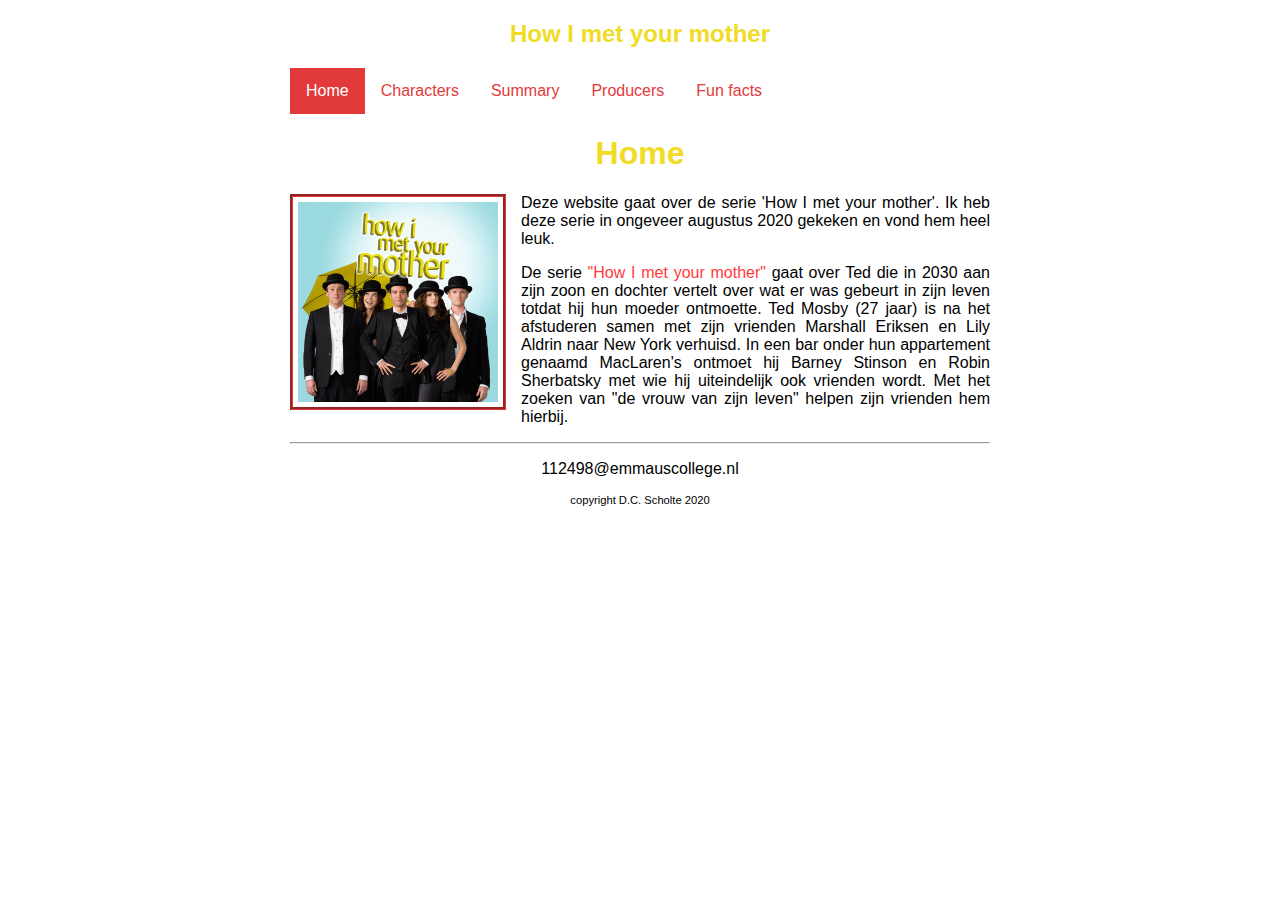
<file: index.html>
<!DOCTYPE html>

<html>

    <head>
        <link rel="stylesheet" href="style.css">
        <title>Dit is een eenvoudige website</title>
    </head>
    
    <body>
        <main>
            <header>
                <h2 id="hoofdtitel" class="belangrijk">How I met your mother</h2>
            </header>
            
            <nav> 
                <ul>
                    <li><a class="active" href="index.html">Home</a></li>
                    <li><a href="characters.html">Characters</a></li>
                    <li><a href="summary.html">Summary</a></li>
                    <li><a href="producers.html">Producers</a></li>
                    <li><a href="funfacts.html">Fun facts</a></li>
                </ul>
            </nav>
            
            <h1>Home</h1>


            <article>
                <p><img class="index1" src="afbeeldingen/How-I-met-your-mother.jpg"> Deze website gaat over de serie 'How I met your mother'. Ik heb deze serie in ongeveer augustus 2020 gekeken en vond hem 
                heel leuk. </p>

                <p>De serie <a href= "https://how-i-met-your-mother.fandom.com/wiki/Season_1">"How I met your mother"</a> gaat over Ted die in 2030 aan zijn zoon en dochter vertelt over wat er was gebeurt in zijn leven totdat hij hun moeder ontmoette. Ted Mosby 
                (27 jaar) is na het afstuderen samen met zijn vrienden Marshall Eriksen en Lily Aldrin naar New York verhuisd. In een bar onder hun appartement genaamd MacLaren's ontmoet hij 
                Barney Stinson en Robin Sherbatsky met wie hij uiteindelijk ook vrienden wordt. Met het zoeken van "de vrouw van zijn leven" helpen zijn vrienden hem hierbij.</p>
            </article>
        
            <footer>
                <hr/>
                <p>112498@emmauscollege.nl</p>
                <p class="smalltext">copyright D.C. Scholte 2020</p>
            </footer>
        
        </main>
    
    </body>

</html>
</file>
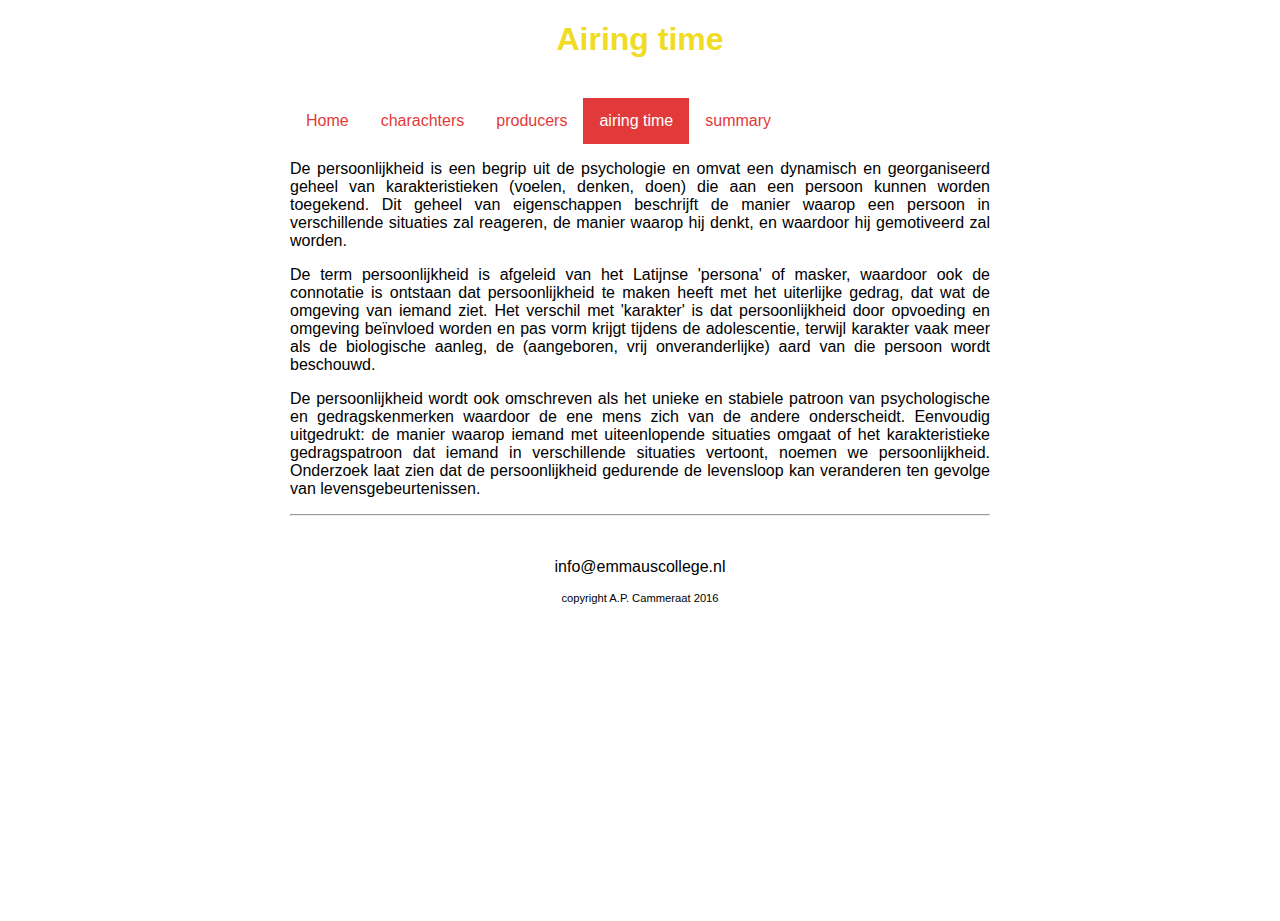
<file: airingtime.html>
<!DOCTYPE html>

<html>

    <head>
        <link rel="stylesheet" href="style.css" />
        <title>Informatie over mij</title>
        <meta charset="utf-8" />
    </head>
    
    <body>
        <main>
            <header>
                <h1>Airing time</h1>
                <br>
            </header>
            
            <nav>
                <ul>
                    <li><a href="index.html">Home</a></li>
                    <li><a href="charachters.html">charachters</a></li>
                    <li><a href="producers.html">producers</a></li>
                    <li><a class="active" href="airingtime.html">airing time</a></li>
                    <li><a href="summary.html">summary</a></li>
                </ul>
            </nav>
            
            
            <article>
                <p>De persoonlijkheid is een begrip uit de psychologie en omvat een dynamisch en georganiseerd geheel van karakteristieken (voelen, denken, doen) die aan een persoon kunnen worden toegekend. Dit geheel van eigenschappen beschrijft de manier waarop een persoon in verschillende situaties zal reageren, de manier waarop hij denkt, en waardoor hij gemotiveerd zal worden.</p>
                <p>De term persoonlijkheid is afgeleid van het Latijnse 'persona' of masker, waardoor ook de connotatie is ontstaan dat persoonlijkheid te maken heeft met het uiterlijke gedrag, dat wat de omgeving van iemand ziet. Het verschil met 'karakter' is dat persoonlijkheid door opvoeding en omgeving beïnvloed worden en pas vorm krijgt tijdens de adolescentie, terwijl karakter vaak meer als de biologische aanleg, de (aangeboren, vrij onveranderlijke) aard van die persoon wordt beschouwd.</p>
                <p>De persoonlijkheid wordt ook omschreven als het unieke en stabiele patroon van psychologische en gedragskenmerken waardoor de ene mens zich van de andere onderscheidt. Eenvoudig uitgedrukt: de manier waarop iemand met uiteenlopende situaties omgaat of het karakteristieke gedragspatroon dat iemand in verschillende situaties vertoont, noemen we persoonlijkheid. Onderzoek laat zien dat de persoonlijkheid gedurende de levensloop kan veranderen ten gevolge van levensgebeurtenissen.</p>
            </article>
        
            <footer>
                <hr/>
                <br>
                <p>info@emmauscollege.nl</p>
                <p class="smalltext">copyright A.P. Cammeraat 2016</p>
                <br>
            </footer>
        
        </main>
    
    </body>

</html>
</file>
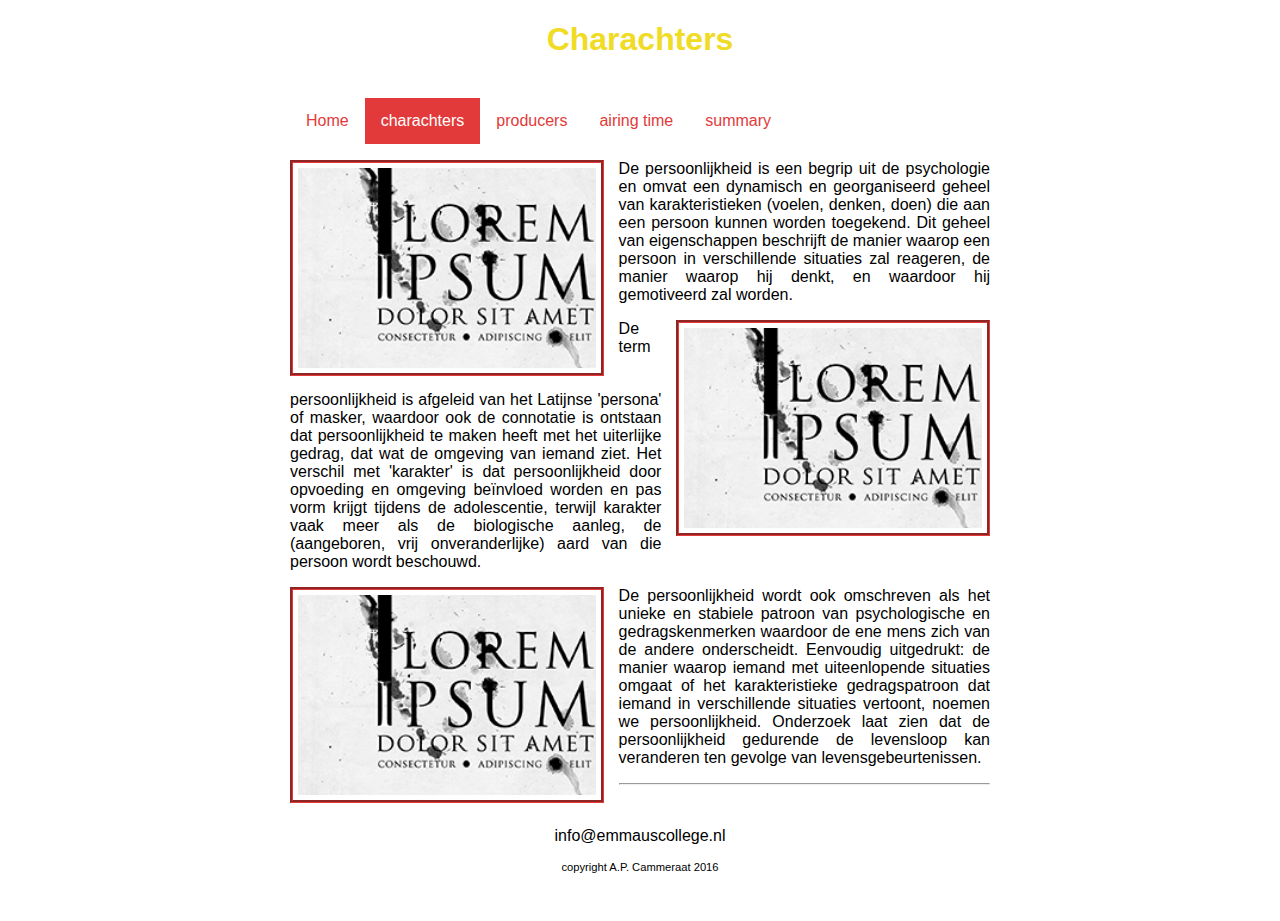
<file: charachters.html>
<!DOCTYPE html>

<html>

    <head>
        <link rel="stylesheet" href="style.css" />
        <title>Dit is een eenvoudige website</title>
        <meta charset="utf-8" />
    </head>
    
    <body>
        <main>
            <header>
                <h1>Charachters</h1>
                <br>
            </header>
            
            <nav>
                <ul>
                    <li><a href="index.html">Home</a></li>
                    <li><a class="active" href="charachters.html">charachters</a></li>
                    <li><a href="producers.html">producers</a></li>
                    <li><a href="airingtime.html">airing time</a></li>
                    <li><a href="summary.html">summary</a></li>
                </ul>
            </nav>
            
            
            <article>
                <p><img class="index1" src="afbeeldingen/loremipsum.jpg">
                <p>De persoonlijkheid is een begrip uit de psychologie en omvat een dynamisch en georganiseerd geheel van karakteristieken (voelen, denken, doen) die aan een persoon kunnen worden toegekend. Dit geheel van eigenschappen beschrijft de manier waarop een persoon in verschillende situaties zal reageren, de manier waarop hij denkt, en waardoor hij gemotiveerd zal worden.</p>
                <p><img class="index2" src="afbeeldingen/loremipsum.jpg">De term persoonlijkheid is afgeleid van het Latijnse 'persona' of masker, waardoor ook de connotatie is ontstaan dat persoonlijkheid te maken heeft met het uiterlijke gedrag, dat wat de omgeving van iemand ziet. Het verschil met 'karakter' is dat persoonlijkheid door opvoeding en omgeving beïnvloed worden en pas vorm krijgt tijdens de adolescentie, terwijl karakter vaak meer als de biologische aanleg, de (aangeboren, vrij onveranderlijke) aard van die persoon wordt beschouwd.</p>
                <p><img class="index1" src="afbeeldingen/loremipsum.jpg">De persoonlijkheid wordt ook omschreven als het unieke en stabiele patroon van psychologische en gedragskenmerken waardoor de ene mens zich van de andere onderscheidt. Eenvoudig uitgedrukt: de manier waarop iemand met uiteenlopende situaties omgaat of het karakteristieke gedragspatroon dat iemand in verschillende situaties vertoont, noemen we persoonlijkheid. Onderzoek laat zien dat de persoonlijkheid gedurende de levensloop kan veranderen ten gevolge van levensgebeurtenissen.</p>
            </article>
        
            <footer>
                <hr/>
                <br>
                <p>info@emmauscollege.nl</p>
                <p class="smalltext">copyright A.P. Cammeraat 2016</p>
                <br>
            </footer>
        
        </main>
    
    </body>

</html>
</file>
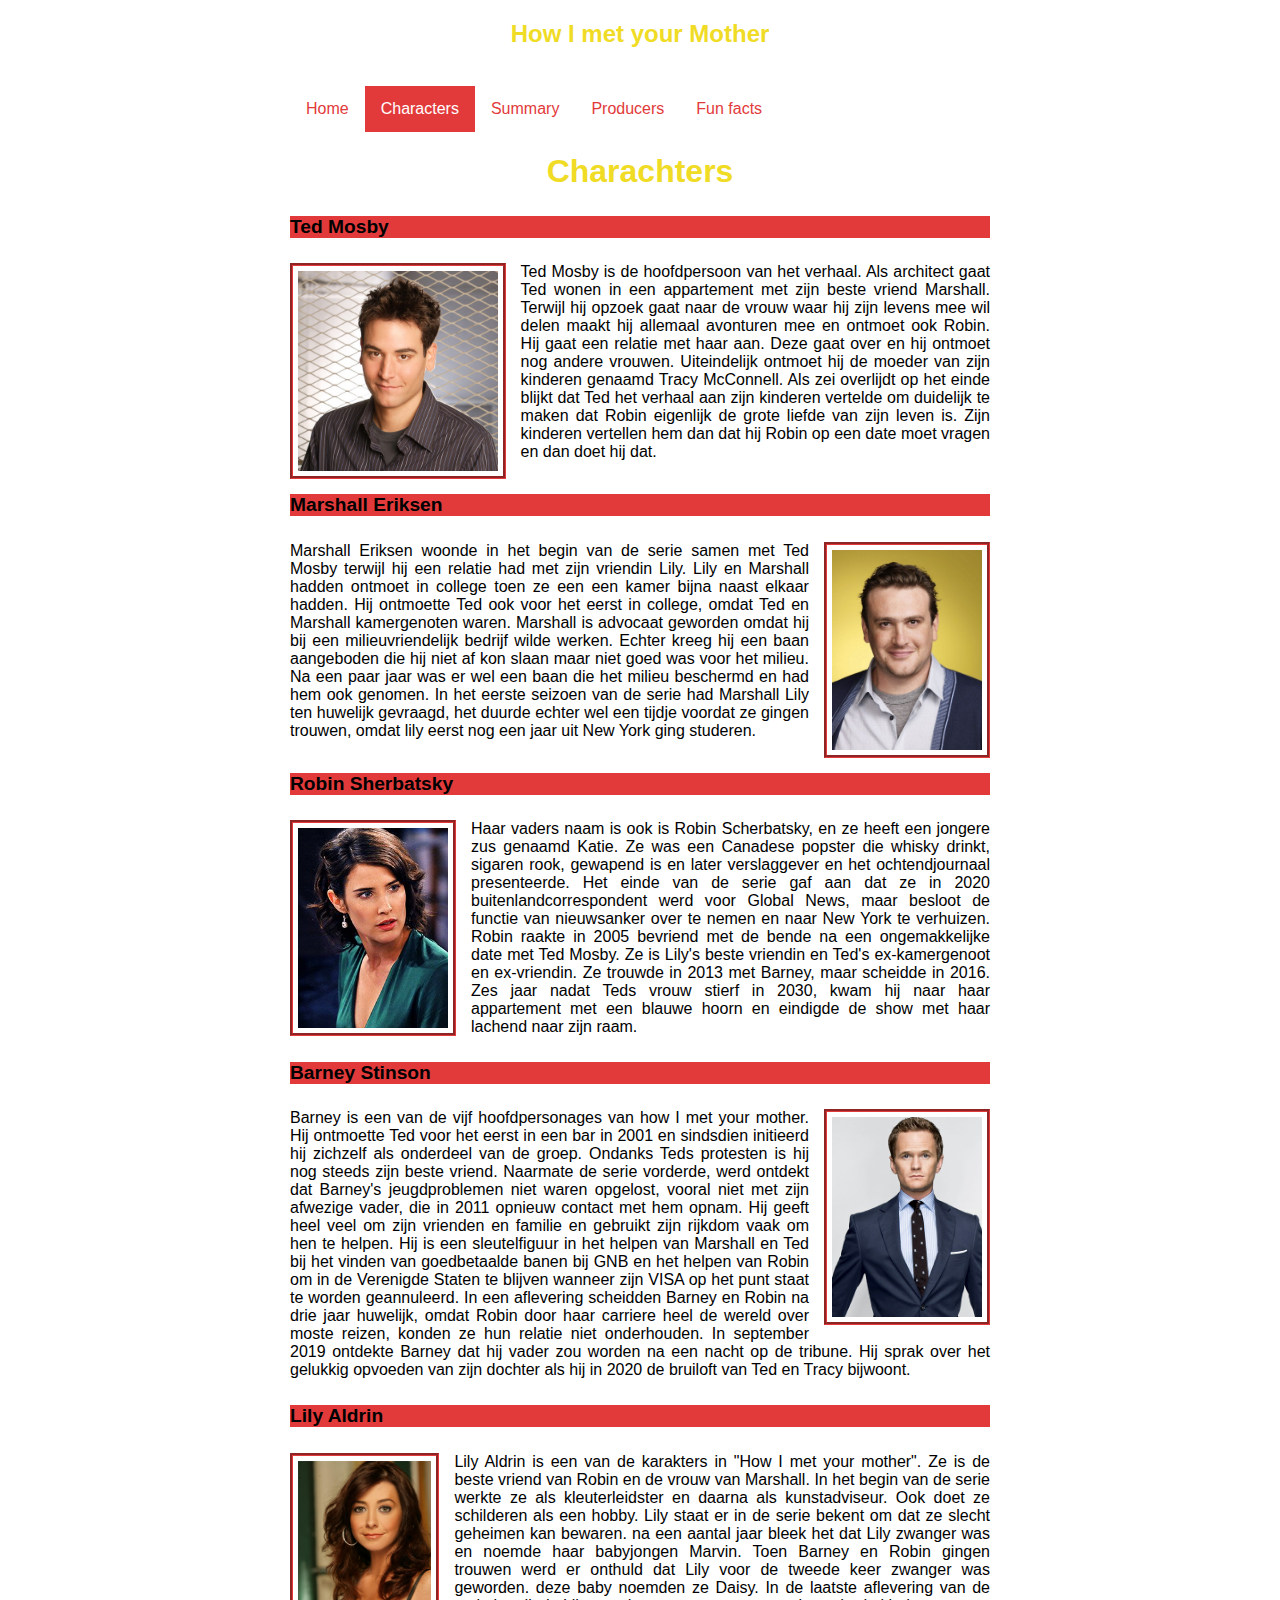
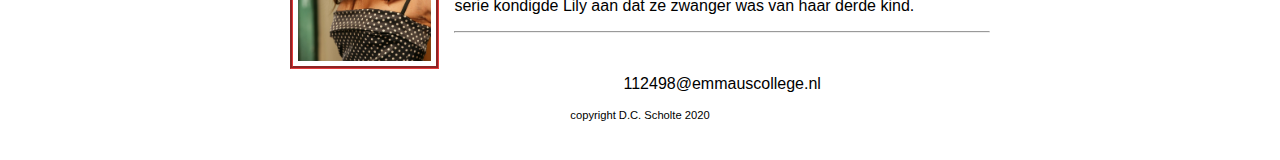
<file: characters.html>
<!DOCTYPE html>

<html>

    <head>
        <link rel="stylesheet" href="style.css" />
        <title>Dit is een eenvoudige website</title>
        <meta charset="utf-8" />
    </head>
    
    <body>
        <main>
            <header>
                <h2>How I met your Mother</h2>
                <br>
            </header>
            
            <nav>
                <ul>
                    <li><a href="index.html">Home</a></li>
                    <li><a class="active" href="characters.html">Characters</a></li>
                    <li><a href="summary.html">Summary</a></li>
                    <li><a href="producers.html">Producers</a></li>
                    <li><a href="funfacts.html">Fun facts</a></li>
                </ul>
            </nav>
            
            <h1>Charachters</h1>
            
            <article>
                <h4>Ted Mosby</h4>
                <img class="index1" src="afbeeldingen/Ted_Mosby.jpg"> 
                 <p> Ted Mosby is de hoofdpersoon van het verhaal. Als architect gaat Ted wonen in een appartement met zijn beste vriend Marshall. Terwijl hij
                    opzoek gaat naar de vrouw waar hij zijn levens mee wil delen maakt hij allemaal avonturen mee en ontmoet ook Robin. Hij gaat een relatie met haar aan. Deze gaat over
                    en hij ontmoet nog andere vrouwen. Uiteindelijk ontmoet hij de moeder van zijn kinderen genaamd Tracy McConnell. Als zei overlijdt op het einde blijkt dat Ted het verhaal 
                    aan zijn kinderen vertelde om duidelijk te maken dat Robin eigenlijk de grote liefde van zijn leven is. Zijn kinderen vertellen hem dan dat hij Robin op een date
                    moet vragen en dan doet hij dat. </p>

                <h4>Marshall Eriksen</h4>
                <img class="index2" src="afbeeldingen/Marshall_Eriksen.jpg"> 
                <p> Marshall Eriksen woonde in het begin van de serie samen met Ted Mosby terwijl hij een relatie had met zijn vriendin Lily. Lily en Marshall hadden ontmoet in college
                    toen ze een een kamer bijna naast elkaar hadden. Hij ontmoette Ted ook voor het eerst in college, omdat Ted en Marshall kamergenoten waren. Marshall is advocaat geworden
                    omdat hij bij een milieuvriendelijk bedrijf wilde werken. Echter kreeg hij een baan aangeboden die hij niet af kon slaan maar niet goed was voor het milieu. Na een paar jaar 
                    was er wel een baan die het milieu beschermd en had hem ook genomen. In het eerste seizoen van de serie had Marshall Lily ten huwelijk gevraagd, het duurde echter wel een tijdje
                    voordat ze gingen trouwen, omdat lily eerst nog een jaar uit New York ging studeren.</p>

                <h4>Robin Sherbatsky</h4>
                <img class="index1" src="afbeeldingen/Robin_Sherbatsky.jpg">
                <p> Haar vaders naam is ook is Robin Scherbatsky, en ze heeft een jongere zus genaamd Katie. Ze was een Canadese popster die whisky drinkt, sigaren rook, gewapend is en later verslaggever en 
                    het ochtendjournaal presenteerde. Het einde van de serie gaf aan dat ze in 2020 buitenlandcorrespondent werd voor Global News, maar besloot de functie van nieuwsanker over te nemen en naar New York 
                    te verhuizen. Robin raakte in 2005 bevriend met de bende na een ongemakkelijke date met Ted Mosby. Ze is Lily's beste vriendin en Ted's ex-kamergenoot en ex-vriendin. Ze trouwde in 
                    2013 met Barney, maar scheidde in 2016. Zes jaar nadat Teds vrouw stierf in 2030, kwam hij naar haar appartement met een blauwe hoorn en eindigde de show met haar lachend naar zijn raam.
                
                <h4>Barney Stinson</h4>
                <img class="index2" src="afbeeldingen/Barney_Stinson.jpg">
                <p> Barney is een van de vijf hoofdpersonages van how I met your mother. Hij ontmoette Ted voor het eerst in een bar in 2001 en sindsdien initieerd hij zichzelf als 
                onderdeel van de groep. Ondanks Teds protesten is hij nog steeds zijn beste vriend. Naarmate de serie vorderde, werd ontdekt dat Barney's jeugdproblemen niet waren opgelost, vooral niet 
                met zijn afwezige vader, die in 2011 opnieuw contact met hem opnam. Hij geeft heel veel om zijn vrienden en familie en gebruikt zijn rijkdom vaak om hen te helpen. Hij is een 
                sleutelfiguur in het helpen van Marshall en Ted bij het vinden van goedbetaalde banen bij GNB en het helpen van Robin om in de Verenigde Staten te blijven wanneer zijn VISA op het 
                punt staat te worden geannuleerd. In een aflevering scheidden Barney en Robin na drie jaar huwelijk, omdat Robin door haar carriere heel de wereld over moste reizen, konden ze 
                hun relatie niet onderhouden. In september 2019 ontdekte Barney dat hij vader zou worden na een nacht op de tribune. Hij sprak over het gelukkig opvoeden van zijn dochter als hij 
                in 2020 de bruiloft van Ted en Tracy bijwoont.</p>


                <h4>Lily Aldrin</h4>
                <img class="index1" src="afbeeldingen/Lily_Aldrin.jpg">
                <p>Lily Aldrin is een van de karakters in "How I met your mother". Ze is de beste vriend van Robin en de vrouw van Marshall. In het begin van de serie werkte ze als kleuterleidster en 
                    daarna als kunstadviseur. Ook doet ze schilderen als een hobby. Lily staat er in de serie bekent om dat ze slecht geheimen kan bewaren. na een aantal jaar bleek het dat Lily zwanger 
                    was en noemde haar babyjongen Marvin. Toen Barney en Robin gingen trouwen werd er onthuld dat Lily voor de tweede keer zwanger was geworden. deze baby noemden ze Daisy. In de 
                    laatste aflevering van de serie kondigde Lily aan dat ze zwanger was van haar derde kind.</p>

            </article>
        
            <footer>
                <hr/>
                <br>
                <p>112498@emmauscollege.nl</p>
                <p class="smalltext">copyright D.C. Scholte 2020</p>
                <br>
            </footer>
        
        </main>
    
    </body>

</html>
</file>
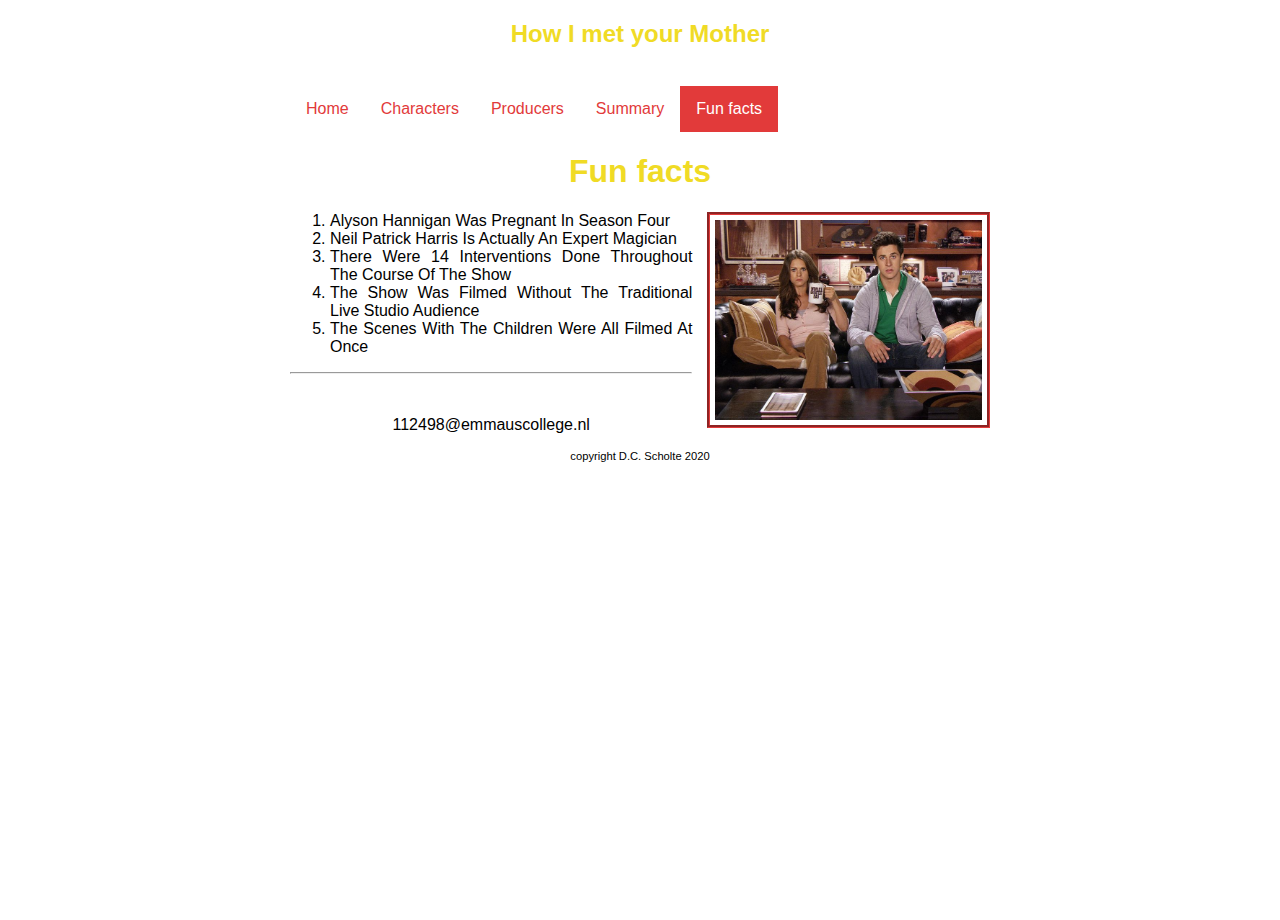
<file: funfacts.html>
<!DOCTYPE html>

<html>

    <head>
        <link rel="stylesheet" href="style.css" />
        <title>Informatie over mij</title>
        <meta charset="utf-8" />
    </head>
    
    <body>
        <main>
            <header>
                <h2>How I met your Mother</h2>
                <br>
            </header>
            
            <nav>
                <ul>
                    <li><a href="index.html">Home</a></li>
                    <li><a href="characters.html">Characters</a></li>
                    <li><a href="producers.html">Producers</a></li>
                    <li><a href="summary.html">Summary</a></li>
                    <li><a class="active" href="funfacts.html">Fun facts</a></li>
                </ul>
            </nav>
            
            <h1>Fun facts</h1>
            
            <article>
                 <img class="index2" src="afbeeldingen/kids-scene.jpg">
                <ol>
                    <li>Alyson Hannigan Was Pregnant In Season Four</li>
                    <li>Neil Patrick Harris Is Actually An Expert Magician</li>
                    <li>There Were 14 Interventions Done Throughout The Course Of The Show</li>
                    <li>The Show Was Filmed Without The Traditional Live Studio Audience</li>
                    <li>The Scenes With The Children Were All Filmed At Once</li>
                </ol>
               
            </article>
        
            <footer>
                <hr/>
                <br>
                <p>112498@emmauscollege.nl</p>
                <p class="smalltext">copyright D.C. Scholte 2020</p>
                <br>
            </footer>
        
        </main>
    
    </body>

</html>
</file>
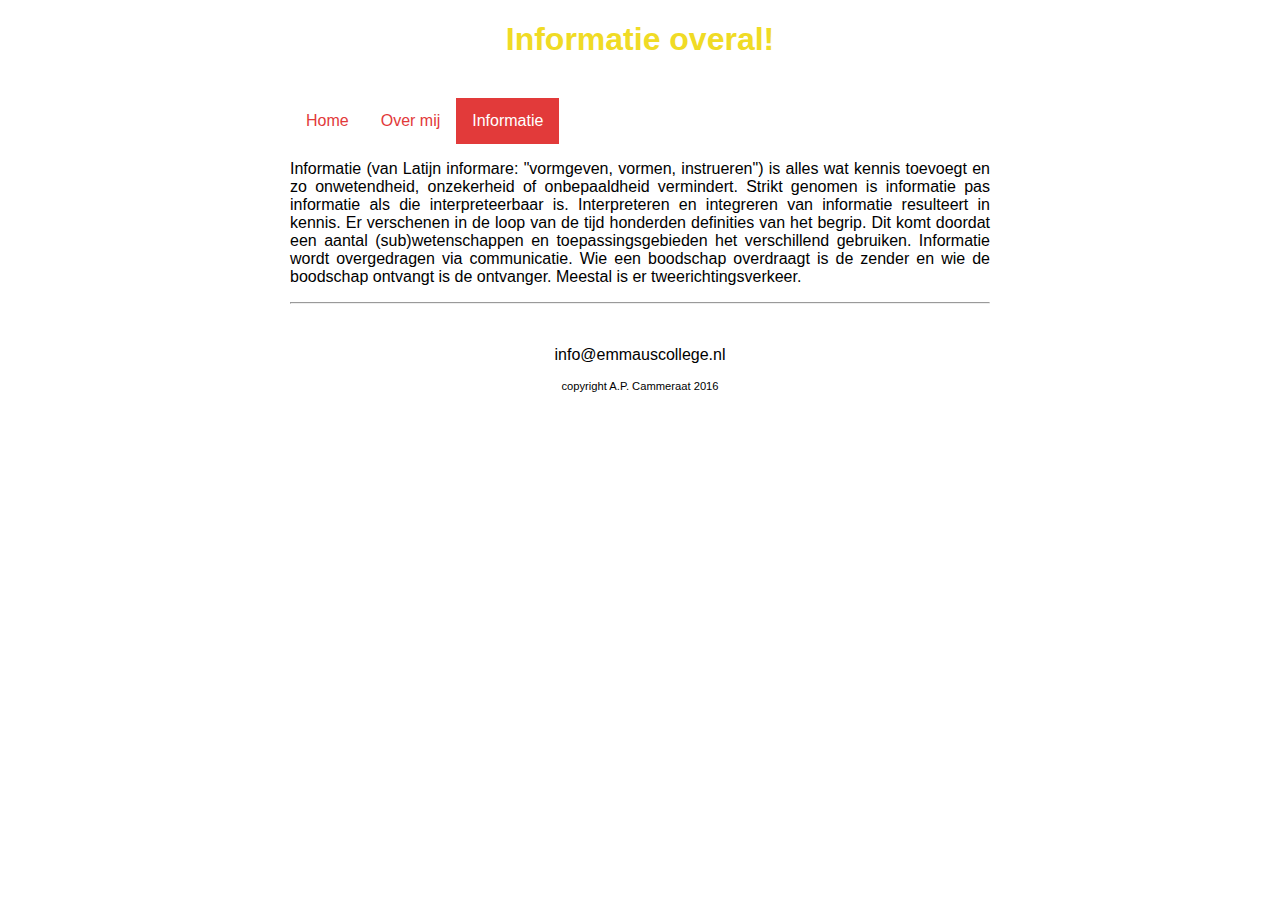
<file: info.html>
<!DOCTYPE html>

<html>

    <head>
        <link rel="stylesheet" href="style.css">
        <title>Dit is een eenvoudige website</title>
    </head>
    
    <body>
        <main>
            <header>
                <h1>Informatie overal!</h1>
                <br>
            </header>
            
            <nav>
                <ul>
                    <li><a href="index.html">Home</a></li>
                    <li><a href="overmij.html">Over mij</a></li>
                    <li><a class="active" href="info.html">Informatie</a></li>
                </ul>
            </nav>
            
            
            <article>
                <p>Informatie (van Latijn informare: "vormgeven, vormen, instrueren") is alles wat kennis toevoegt en zo onwetendheid, onzekerheid of onbepaaldheid vermindert. Strikt genomen is informatie pas informatie als die interpreteerbaar is. Interpreteren en integreren van informatie resulteert in kennis. Er verschenen in de loop van de tijd honderden definities van het begrip. Dit komt doordat een aantal (sub)wetenschappen en toepassingsgebieden het verschillend gebruiken. Informatie wordt overgedragen via communicatie. Wie een boodschap overdraagt is de zender en wie de boodschap ontvangt is de ontvanger. Meestal is er tweerichtingsverkeer.</p>
            </article>
        
            <footer>
                <hr/>
                <br>
                <p>info@emmauscollege.nl</p>
                <p class="smalltext">copyright A.P. Cammeraat 2016</p>
                <br>
            </footer>
        
        </main>
    
    </body>

</html>
</file>
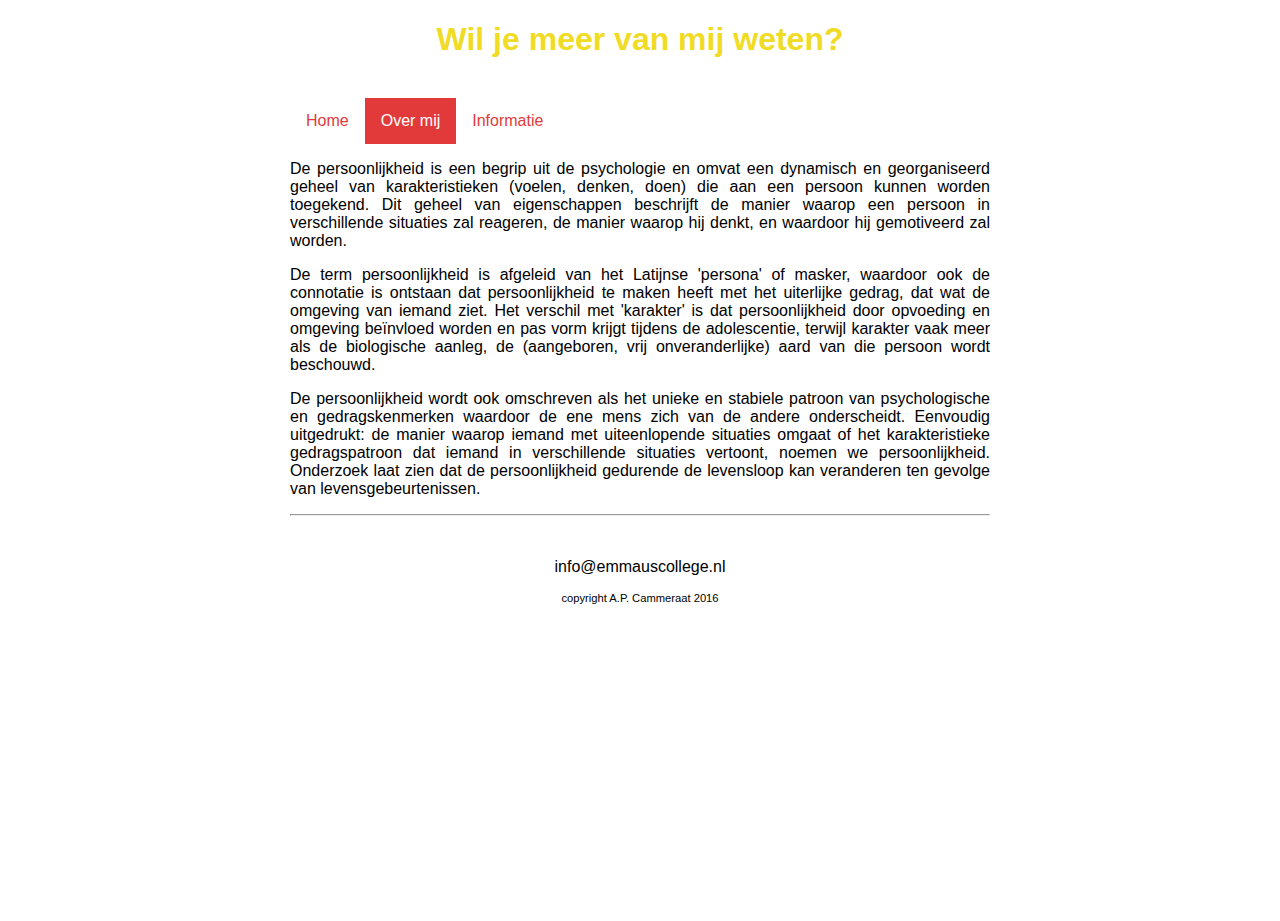
<file: overmij.html>
<!DOCTYPE html>

<html>

    <head>
        <link rel="stylesheet" href="style.css" />
        <title>Informatie over mij</title>
        <meta charset="utf-8" />
    </head>
    
    <body>
        <main>
            <header>
                <h1>Wil je meer van mij weten?</h1>
                <br>
            </header>
            
            <nav>
                <ul>
                    <li><a href="index.html">Home</a></li>
                    <li><a class="active" href="overmij.html">Over mij</a></li>
                    <li><a href="info.html">Informatie</a></li>
                </ul>
            </nav>
            
            
            <article>
                <p>De persoonlijkheid is een begrip uit de psychologie en omvat een dynamisch en georganiseerd geheel van karakteristieken (voelen, denken, doen) die aan een persoon kunnen worden toegekend. Dit geheel van eigenschappen beschrijft de manier waarop een persoon in verschillende situaties zal reageren, de manier waarop hij denkt, en waardoor hij gemotiveerd zal worden.</p>
                <p>De term persoonlijkheid is afgeleid van het Latijnse 'persona' of masker, waardoor ook de connotatie is ontstaan dat persoonlijkheid te maken heeft met het uiterlijke gedrag, dat wat de omgeving van iemand ziet. Het verschil met 'karakter' is dat persoonlijkheid door opvoeding en omgeving beïnvloed worden en pas vorm krijgt tijdens de adolescentie, terwijl karakter vaak meer als de biologische aanleg, de (aangeboren, vrij onveranderlijke) aard van die persoon wordt beschouwd.</p>
                <p>De persoonlijkheid wordt ook omschreven als het unieke en stabiele patroon van psychologische en gedragskenmerken waardoor de ene mens zich van de andere onderscheidt. Eenvoudig uitgedrukt: de manier waarop iemand met uiteenlopende situaties omgaat of het karakteristieke gedragspatroon dat iemand in verschillende situaties vertoont, noemen we persoonlijkheid. Onderzoek laat zien dat de persoonlijkheid gedurende de levensloop kan veranderen ten gevolge van levensgebeurtenissen.</p>
            </article>
        
            <footer>
                <hr/>
                <br>
                <p>info@emmauscollege.nl</p>
                <p class="smalltext">copyright A.P. Cammeraat 2016</p>
                <br>
            </footer>
        
        </main>
    
    </body>

</html>
</file>
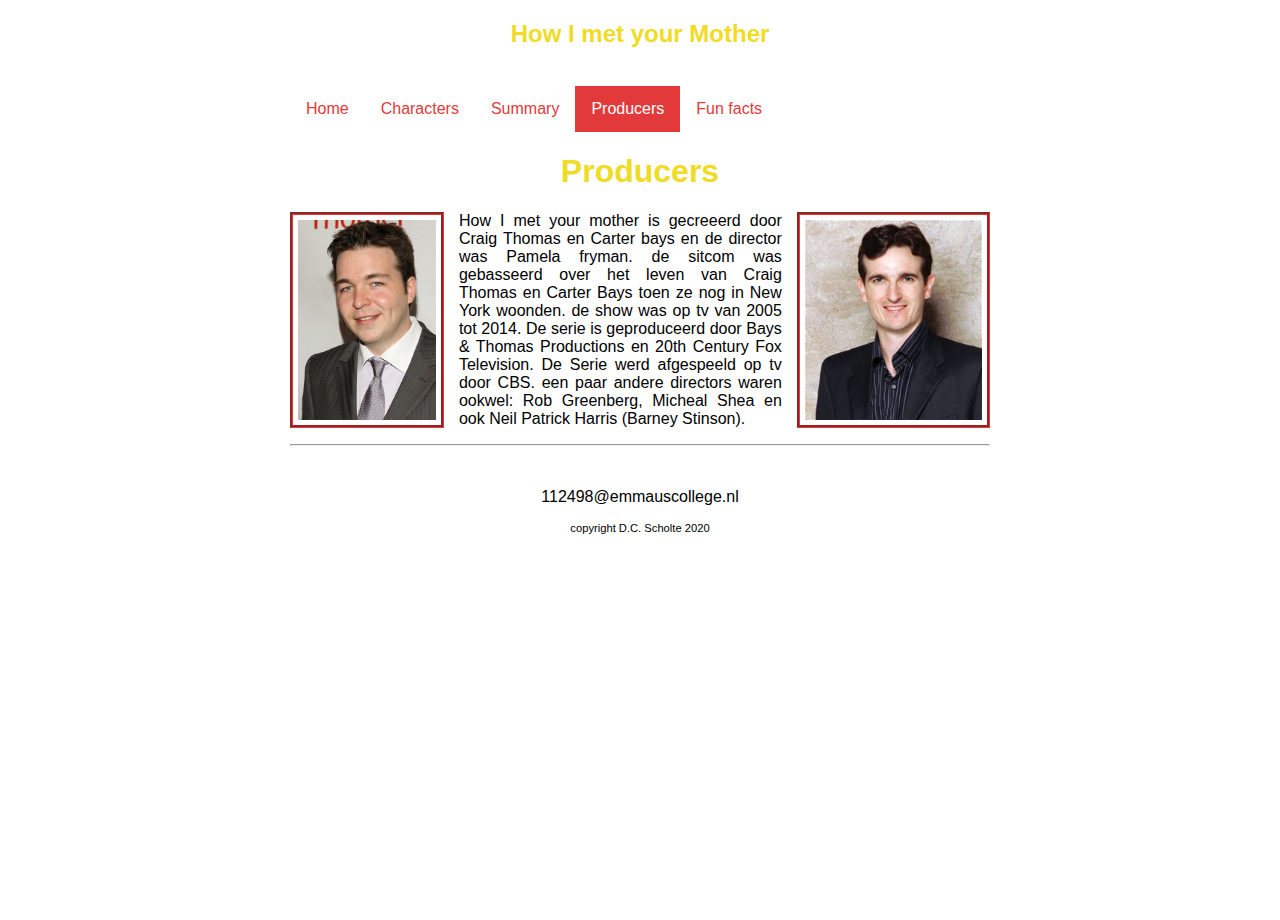
<file: producers.html>
<!DOCTYPE html>

<html>

    <head>
        <link rel="stylesheet" href="style.css">
        <title>Dit is een eenvoudige website</title>
    </head>
    
    <body>
        <main>
            <header>
                <h2>How I met your Mother</h2>
                <br>
            </header>
            
            <nav>
                <ul>
                    <li><a href="index.html">Home</a></li>
                    <li><a href="characters.html">Characters</a></li>
                    <li><a href="summary.html">Summary</a></li>
                    <li><a class="active" href="producers.html">Producers</a></li>
                    <li><a href="funfacts.html">Fun facts</a></li>
                </ul>
            </nav>
            
            <h1>Producers</h1>
            
            <article>
                <img class="index1" src="afbeeldingen/Carter-Bays.jpg">
                <img class="index2" src="afbeeldingen/Craig-Thomas.jpg">
                <p> How I met your mother is gecreeerd door Craig Thomas en Carter bays en de director was Pamela fryman. de sitcom was gebasseerd over het leven
                    van Craig Thomas en Carter Bays toen ze nog in New York woonden. de show was op tv van 2005 tot 2014. De serie is geproduceerd door Bays & Thomas Productions en 
                    20th Century Fox Television. De Serie werd afgespeeld op tv door CBS. een paar andere directors waren ookwel: Rob Greenberg, Micheal Shea en ook Neil Patrick Harris (Barney Stinson).</p>
               
            </article>
        
            <footer>
                <hr/>
                <br>
                <p>112498@emmauscollege.nl</p>
                <p class="smalltext">copyright D.C. Scholte 2020</p>
                <br>
            </footer>
        
        </main>
    
    </body>

</html>
</file>
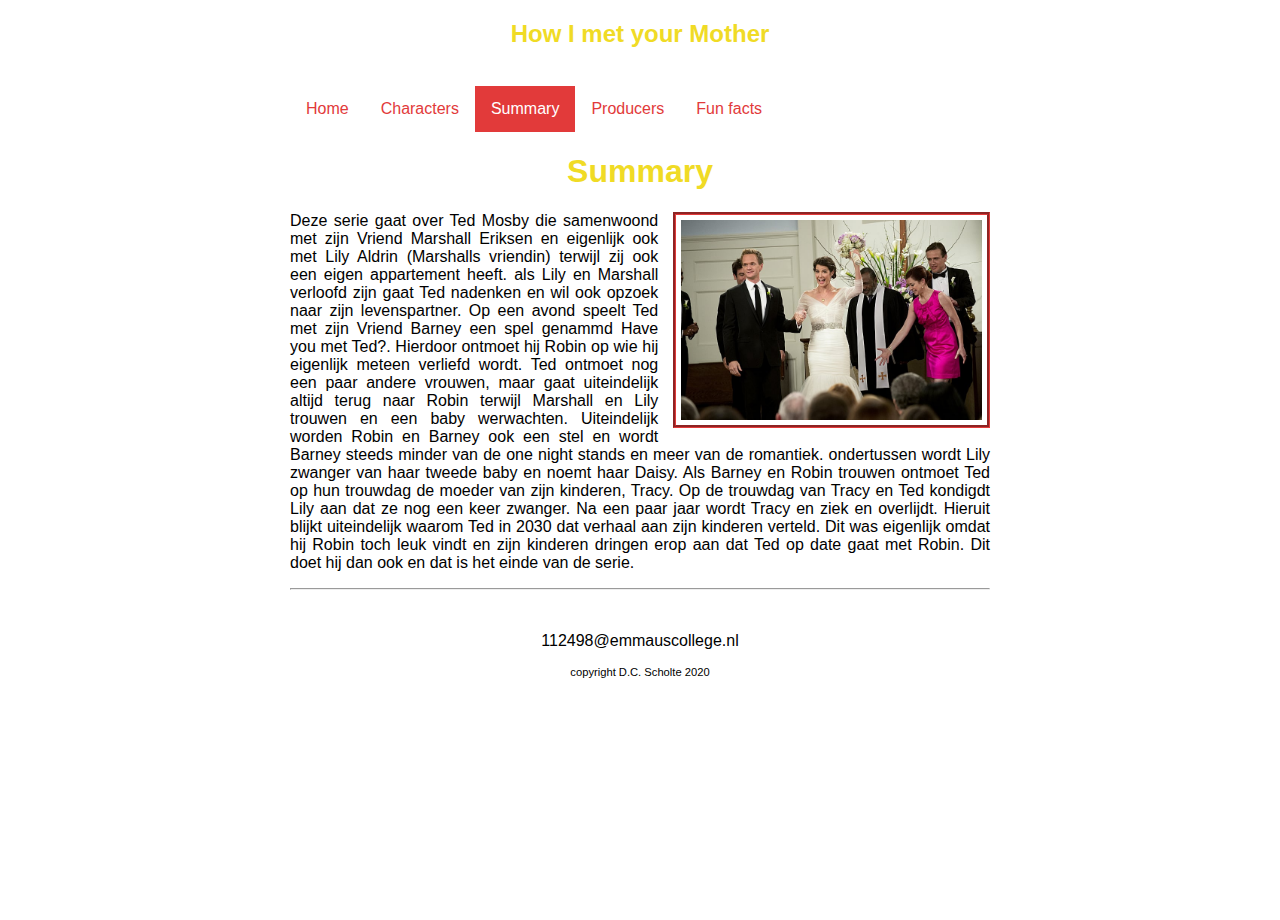
<file: summary.html>
<!DOCTYPE html>

<html>

    <head>
        <link rel="stylesheet" href="style.css" />
        <title>Informatie over mij</title>
        <meta charset="utf-8" />
    </head>
    
    <body>
        <main>
            <header>
                <h2>How I met your Mother</h2>
                <br>
            </header>
            
            <nav>
                <ul>
                    <li><a href="index.html">Home</a></li>
                    <li><a href="characters.html">Characters</a></li>
                    <li><a class="active" href="summary.html">Summary</a></li>
                    <li><a href="producers.html">Producers</a></li>
                    <li><a href="funfacts.html">Fun facts</a></li>
                </ul>
            </nav>
            
            <h1>Summary</h1>
            
            <article>
                <img class="index2" src="afbeeldingen/summary.jpg">
                <p> Deze serie gaat over Ted Mosby die samenwoond met zijn Vriend Marshall Eriksen en eigenlijk ook met Lily Aldrin (Marshalls vriendin) terwijl zij ook een eigen appartement heeft. als Lily en Marshall 
                verloofd zijn gaat Ted nadenken en wil ook opzoek naar zijn levenspartner. Op een avond speelt Ted met zijn Vriend Barney een spel genammd Have you met Ted?. Hierdoor ontmoet hij Robin op
                wie hij eigenlijk meteen verliefd wordt. Ted ontmoet nog een paar andere vrouwen, maar gaat uiteindelijk altijd terug naar Robin terwijl Marshall en Lily trouwen en een baby werwachten. Uiteindelijk 
                worden Robin en Barney ook een stel en wordt Barney steeds minder van de one night stands en meer van de romantiek. ondertussen wordt Lily zwanger van haar tweede baby en noemt haar Daisy. 
                Als Barney en Robin trouwen ontmoet Ted op hun trouwdag de moeder van zijn kinderen, Tracy. Op de trouwdag van Tracy en Ted kondigdt Lily aan dat ze nog een keer zwanger. Na een paar
                jaar wordt Tracy en ziek en overlijdt. Hieruit blijkt uiteindelijk waarom Ted in 2030 dat verhaal aan zijn kinderen verteld. Dit was eigenlijk omdat hij Robin toch leuk vindt en zijn kinderen
                dringen erop aan dat Ted op date gaat met Robin. Dit doet hij dan ook en dat is het einde van de serie.</p>
            </article>
        
            <footer>
                <hr/>
                <br>
                <p>112498@emmauscollege.nl</p>
                <p class="smalltext">copyright D.C. Scholte 2020</p>
                <br>
            </footer>
        
        </main>
    
    </body>

</html>
</file>
<file: style.css>
/* Basislayout */

html, body {
    height: 100%;
    padding: 0;
    background-color: rgb(255, 255, 255);  
    
    color: #000000;
    font: Verdana, Arial, Sans-Serif;
}

h1 {
    color: rgb(240, 219, 37);
    text-align: center;
    font-family: Verdana, Geneva, Tahoma, sans-serif;
}

h4 {
    font-size: 1.2em;
    background-color: rgb(226, 58, 58);
    clear: both;
}

main {
    margin: 0 auto;
    width: 700px;
    position: relative;
}


article {
    text-align: justify;
    font-family: Verdana, Geneva, Tahoma, sans-serif;
    
}


header {
    color: rgb(240, 219, 37);
    text-align: center;
    font-family: Verdana, Geneva, Tahoma, sans-serif;
}


footer {
    text-align: center;
    padding-bottom: 10px;
    font-family: Verdana, Geneva, Tahoma, sans-serif;
    color: black;
}


/* specifieke stijlen */

img.index1 {
    float: left;
    height: 200px;
    margin-right: 15px;
    margin-bottom: 15px;
    border: groove;
    padding: 5px;
    border-color: rgb(226, 58, 58);
}

img.index2 {
    float: right;
    height: 200px;
    margin-left: 15px;
    margin-bottom: 15px;
    border: groove;
    padding: 5px;
    border-color: rgb(226, 58, 58);

}

.smalltext {
    font-size: 0.7em;
}

a {
    color:rgb(266, 58, 58);
    text-decoration: none;
}

a:hover {
    text-decoration: underline;
}


/* navigatiebalk */
nav ul {
    list-style-type: none;
    margin: auto;
    padding: 0;
    background-color: white;
    overflow: hidden;
    font-family: Verdana, Geneva, Tahoma, sans-serif;
}

nav ul li {
    float: left;
}

nav li a {
    display: block;
    color: rgb(226, 58, 58);
    text-align: center;
    padding: 14px 16px;
    text-decoration: none;
}

nav li a:hover {
    background-color: #aaaaaa;
}

nav li a.active {
    background-color:rgb(226, 58, 58);
    color: white;
}
</file>
